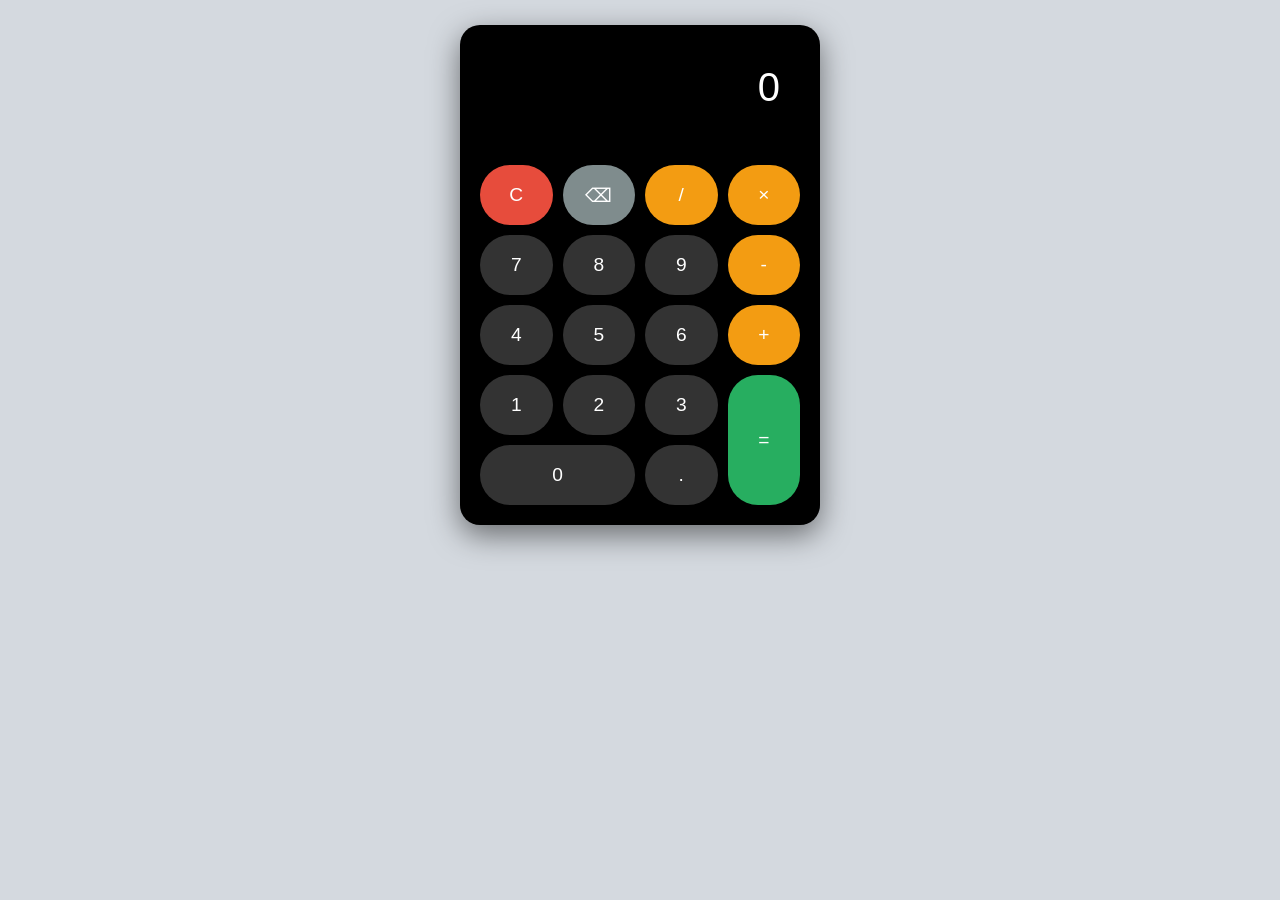
<file: Calculadora/index.html>
<!DOCTYPE html>
<html lang="pt-br">
<head>
    <meta charset="UTF-8">
    <meta name="viewport" content="width=device-width, initial-scale=1.0">
    <title>Calculadora</title>
    <link rel="stylesheet" href="style.css">
</head>
<body>
    <div class="calculadora">
        <div class="display" id="display">0</div>
        <div class="buttons">
            <button class="btn limpa" onclick="limpaDisplay()">C</button>
            <button class="btn backspace" onclick="backspace()">⌫</button>
            <button class="btn operator" onclick="insert('/')">/</button>
            <button class="btn operator" onclick="insert('*')">×</button>
            
            <button class="btn" onclick="insert('7')">7</button>
            <button class="btn" onclick="insert('8')">8</button>
            <button class="btn" onclick="insert('9')">9</button>
            <button class="btn operator" onclick="insert('-')">-</button>
            
            <button class="btn" onclick="insert('4')">4</button>
            <button class="btn" onclick="insert('5')">5</button>
            <button class="btn" onclick="insert('6')">6</button>
            <button class="btn operator" onclick="insert('+')">+</button>
            
            <button class="btn" onclick="insert('1')">1</button>
            <button class="btn" onclick="insert('2')">2</button>
            <button class="btn" onclick="insert('3')">3</button>
            <button class="btn calcula" onclick="calculate()">=</button>
            
            <button class="btn zero" onclick="insert('0')">0</button>
            <button class="btn" onclick="insert('.')">.</button>
        </div>
    </div>

    <script src="script.js"></script>
</body>
</html>
</file>
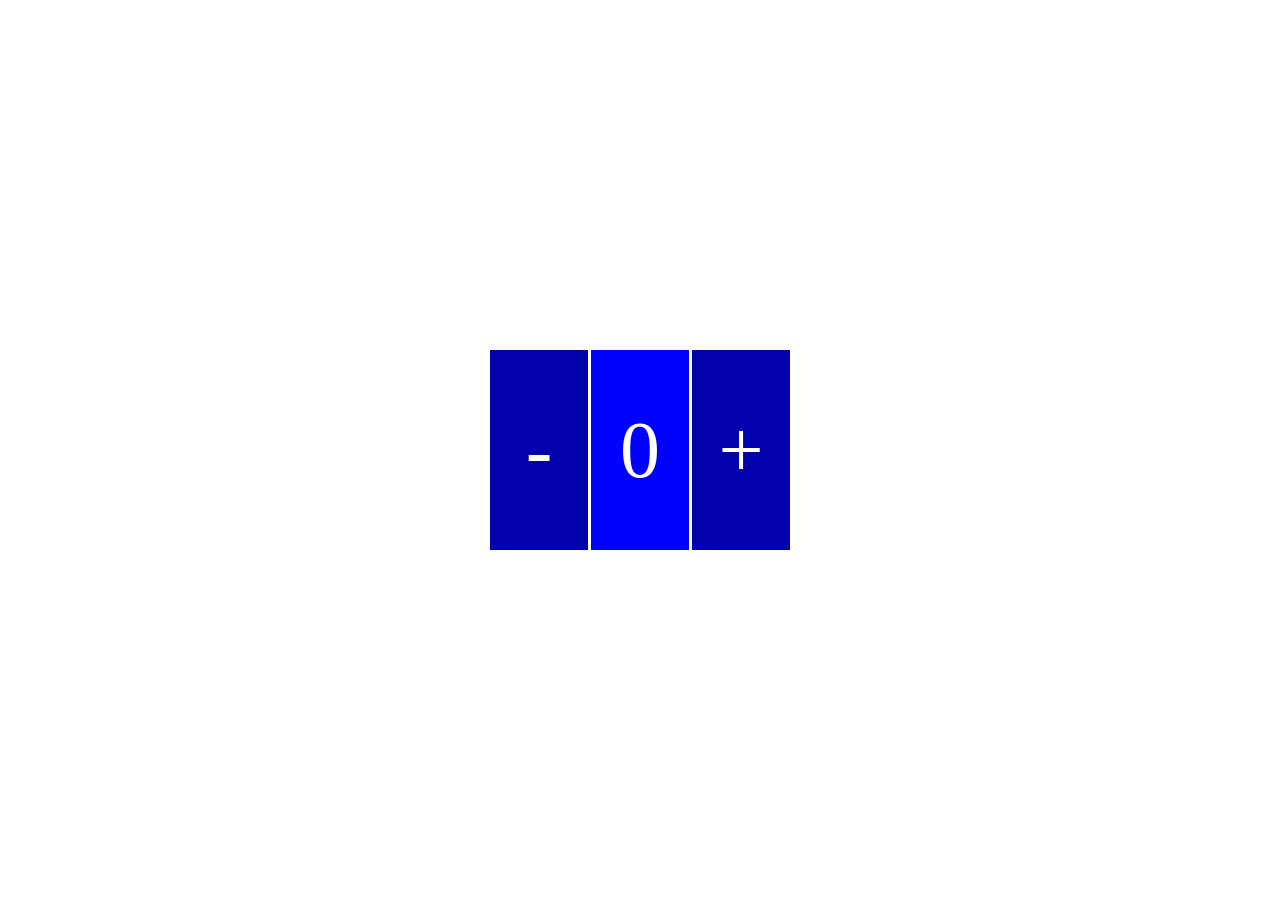
<file: Contador de valores/index.html>
<!DOCTYPE html>
<html lang="pt-br">
<head>
    <meta charset="UTF-8">
    <meta name="viewport" content="width=device-width, initial-scale=1.0">
    <title>Contador de valores</title>
    <link rel="stylesheet" href="style.css">
</head>
<body>
    <div class="Contador">
        <div class="menos" id="btnmenos">-</div>
        <div class="valor" id="visor"></div>
        <div class="mais" id="btnmais">+</div>
    </div>
    <script src="script.js"></script>
</body>
</html>
</file>
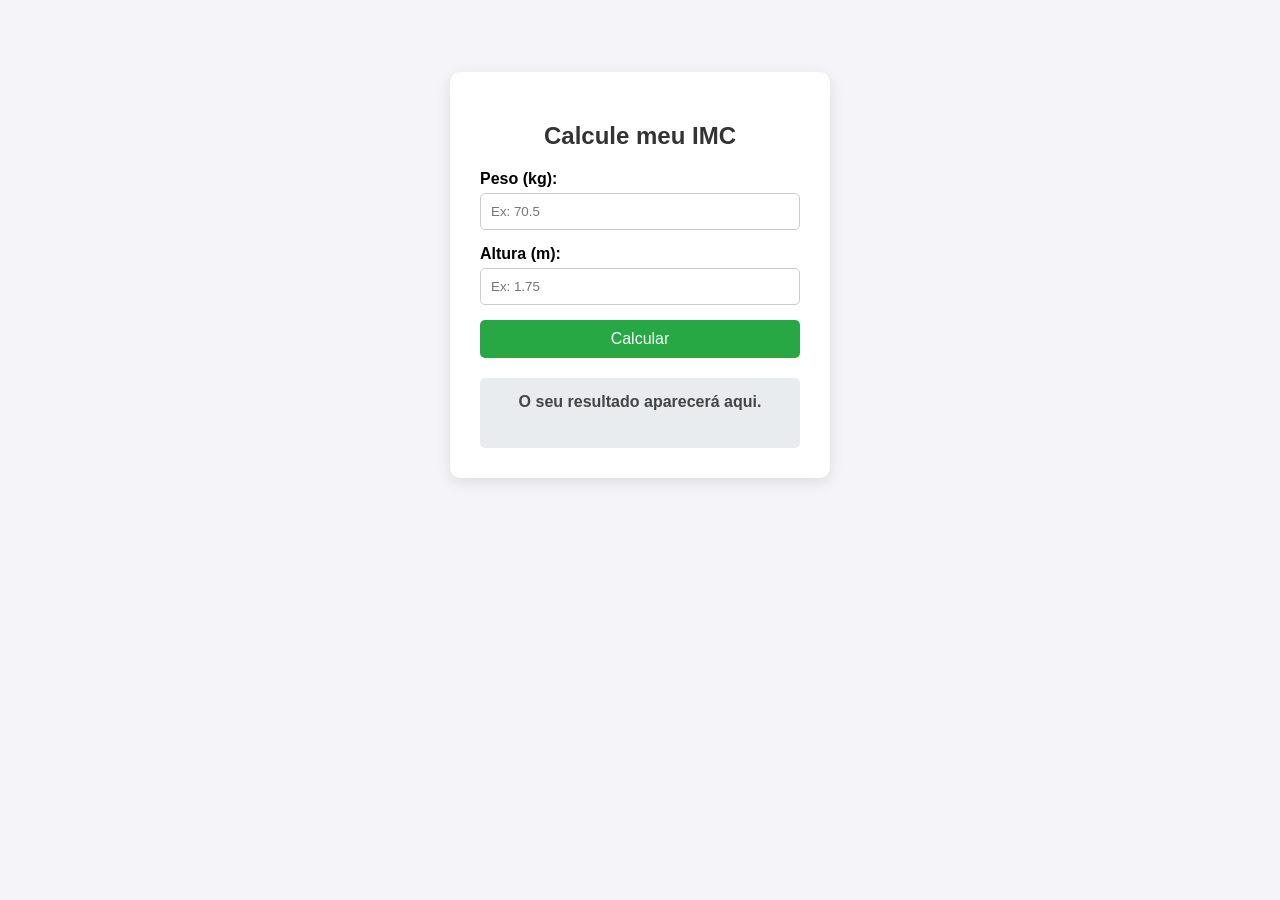
<file: IMC/index.html>
<!DOCTYPE html>
<html lang="pt-br">
<head>
    <meta charset="UTF-8">
    <meta name="viewport" content="width=device-width, initial-scale=1.0">
    <title>calculadora IMC</title>
    <link rel="stylesheet" href="style.css">
</head>
<body>
    <div class="bloco">
        <h2>Calcule meu IMC</h2>
        <div class="valores">
            <label for="peso">Peso (kg):</label>
            <input type="number" id="peso" placeholder="Ex: 70.5" step="0.1">
        </div>
        <div class="valores">
            <label for="altura">Altura (m):</label>
            <input type="number" id="altura" placeholder="Ex: 1.75" step="0.01">
        </div>
        <button onclick="calcularIMC()">Calcular</button>
        <div id="resultado" class="blocoresult">
            O seu resultado aparecerá aqui.
        </div>
    </div>
    <script src="sript.js"></script>
</body>
</html>
</file>
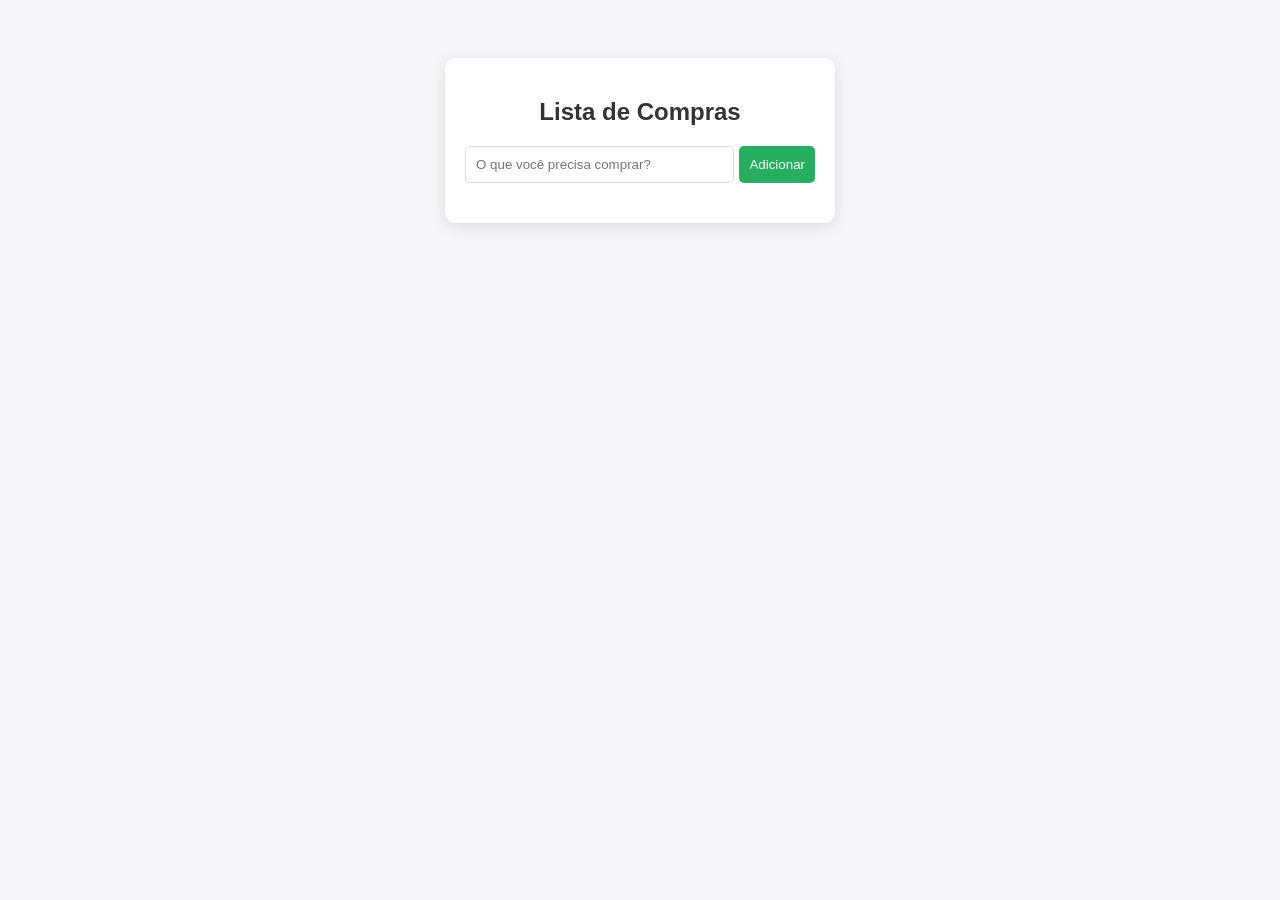
<file: Lista de compras/index.html>
<!DOCTYPE html>
<html lang="pt-br">
<head>
    <meta charset="UTF-8">
    <meta name="viewport" content="width=device-width, initial-scale=1.0">
    <title>Lista de Compras</title>
    <link rel="stylesheet" href="style.css">
</head>
<body>
    <div class="bloco">
        <h2>Lista de Compras</h2>
        <div class="itens">
            <input type="text" id="itemInput" placeholder="O que você precisa comprar?">
            <button onclick="addItem()">Adicionar</button>
        </div>
        <ul id="shoppingList">
            </ul>
    </div>

    <script src="script.js"></script>
</body>
</html>
</file>
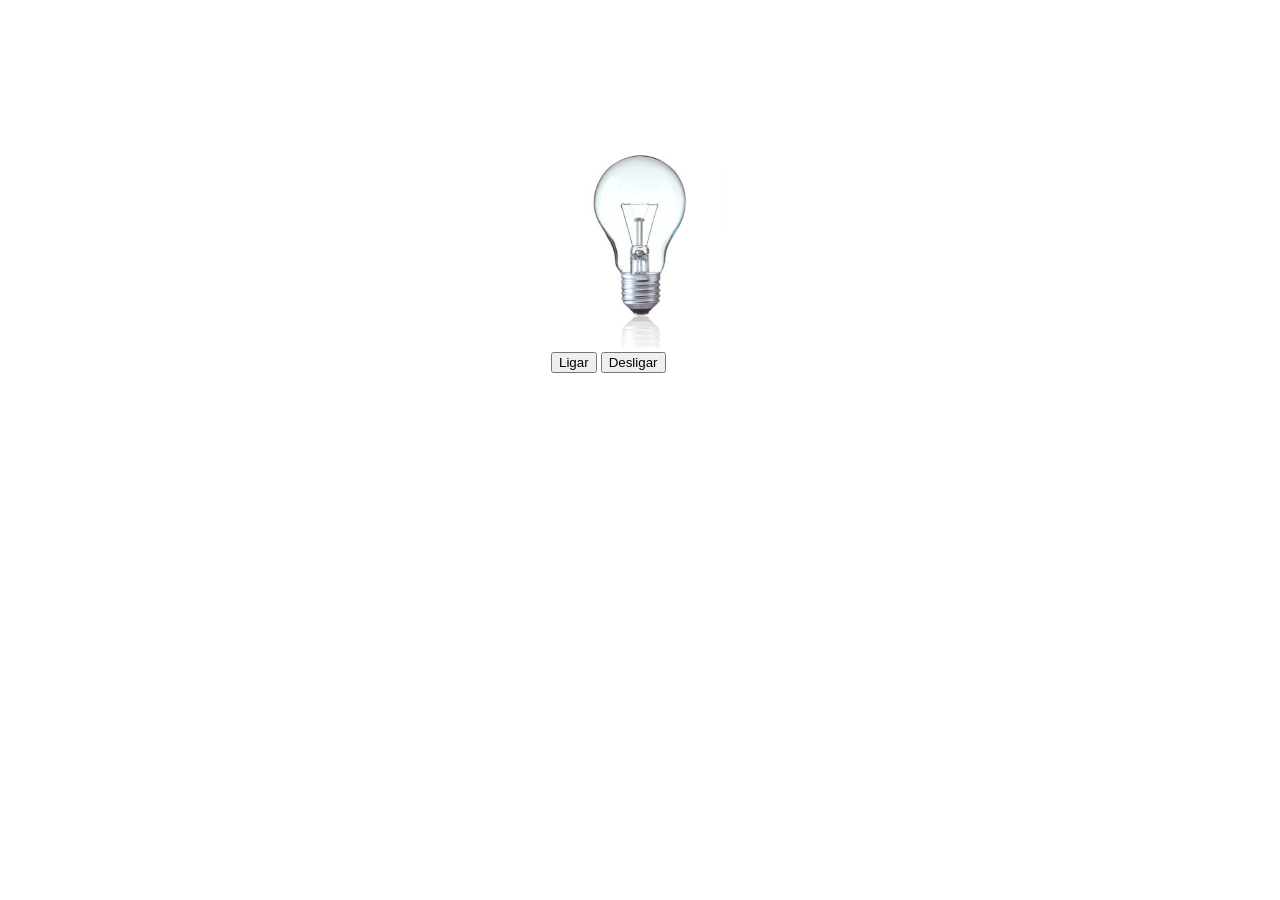
<file: Lâmpada/index.html>
<!DOCTYPE html>
<html lang="pt-br">
<head>
    <meta charset="UTF-8">
    <meta name="viewport" content="width=device-width, initial-scale=1.0">
    <title>Lâmpada</title>
    <link rel="stylesheet" href="style.css">
</head>
<body>
    <div class="container">
        <img id="lampada" src="img/Captura de tela 2026-03-10 090327.png" alt="">
        <div class="controles">
            <button id="btnLigar" onclick="alternar('ligar')">Ligar</button>
            <button id="btnDesligar" onclick="alternar('desligar')">Desligar</button>
        </div>
    </div>
    <script src="script.js"></script>
</body>
</html>
</file>
<file: Calculadora/style.css>
body {
    background-color: #d4d9df;
    display: flex;
    justify-content: center;
    align-items: center;
    height: 550px;
    margin: 0;
    font-family: 'Segoe UI', Tahoma, Geneva, Verdana, sans-serif;
}

.calculadora{
    background-color: #000;
    padding: 20px;
    border-radius: 20px;
    box-shadow: 0px 10px 30px rgba(0,0,0,0.5);
    width: 320px;
}

.display{
    background-color: #000;
    color: #fff;
    font-size: 2.5rem;
    text-align: right;
    padding: 20px;
    margin-bottom: 20px;
    min-height: 60px;
}

.buttons{
    display: grid;
    grid-template-columns: repeat(4, 1fr);
    gap: 10px;
}

.btn{
    height: 60px;
    border-radius: 30px;
    border: none;
    font-size: 1.2rem;
    cursor: pointer;
    background-color: #333;
    color: white;
    
}

.btn:hover{
    filter: brightness(1.5);
}

.operator{
    background-color: #f39c12;
}

.limpa{
    background-color: #e74c3c;
}

.backspace{
    background-color: #7f8c8d;
}

.calcula{
    background-color: #27ae60;
    grid-row: span 2;
    height: 130px;
}

.zero{
    grid-column: span 2;
}
</file>
<file: Contador de valores/style.css>
.Contador{
    width: 300px;
    height: 200px;
    display: flex;
    background-color: white;
    gap: 3px;
    position: absolute;
    top: 50%;
    left: 50%;
    transform: translate(-50%, -50%);
}
.Contador div{
    flex: 1;
    height: 100%;
    display: flex;
    justify-content: center;
    align-items: center;
    font-size: 80px;
    color: white;
    -webkit-user-select: none; /**Gemini disse para mim colocar isso pois quando o mouse estava em cima do sinal de menos aparecia como se eu fosse escrever, funcionou então deixei**/
}
.menos{
    background-color: rgb(2, 2, 172);
    display: flex;
    justify-content: center;
    align-items: center;
    color: white;
    font-size: 80px;
}
.mais{
    background-color: rgb(2, 2, 172);
    display: flex;
    justify-content: center;
    align-items: center;
    color: white;
    font-size: 80px;
}
#btnmais{
    cursor: pointer;
    user-select: none;
    transition: opacity 0.2s;
}
.valor{
    background-color: blue;
}
</file>
<file: IMC/style.css>
body{
    font-family: Arial, sans-serif;
    background-color: #f4f4f9;
    display: flex;
    justify-content: center;
    align-items: center;
    height: 550px;
    margin: 0;
}

.bloco{
    background-color: white;
    padding: 30px;
    border-radius: 10px;
    box-shadow: 0 4px 15px rgba(0, 0, 0, 0.1);
    width: 320px;
    text-align: center;
}

h2{
    color: #333;
    margin-bottom: 20px;
}

.valores{
    text-align: left;
    margin-bottom: 15px;
}

label{
    display: block;
    margin-bottom: 5px;
    font-weight: bold;
}

input{
    width: 100%;
    padding: 10px;
    border: 1px solid #ccc;
    border-radius: 5px;
    box-sizing: border-box;
}

button{
    width: 100%;
    padding: 10px;
    background-color: #28a745;
    color: white;
    border: none;
    border-radius: 5px;
    cursor: pointer;
    font-size: 16px;
}

button:hover{
    background-color: #218838;
}

.blocoresult{
    margin-top: 20px;
    padding: 15px;
    background-color: #e9ecef;
    border-radius: 5px;
    font-weight: bold;
    color: #444;
    min-height: 40px;
}

input::-webkit-outer-spin-button,
input::-webkit-inner-spin-button { -webkit-appearance: none; margin: 0; }
/**queria tirar as setinhas pra aumentar e diminuir os valores e o gemini me indicou para colocar isso, não sei exatamente o que é**/
</file>
<file: Lista de compras/style.css>
body{
    background-color: #f4f4f9;
    font-family: Arial, sans-serif;
    display: flex;
    justify-content: center;
    padding-top: 50px;
}

.bloco{
    background: white;
    width: 350px;
    padding: 20px;
    border-radius: 10px;
    box-shadow: 0 4px 15px #0000001a;
}

h2{
    text-align: center; color: #333;
}

.itens{
    display: flex;
    gap: 5px;
    margin-bottom: 20px;
}

input{
    flex: 1;
    padding: 10px;
    border: 1px solid #ddd;
    border-radius: 5px;
    outline: none;
}

button{
    padding: 10px;
    background-color: #27ae60;
    color: white;
    border: none;
    border-radius: 5px;
    cursor: pointer;
}

button:hover{
    background-color: #219150;
}

ul{
    list-style: none;
    padding: 0;
}

li{
    background: #fff;
    border-bottom: 1px solid #eee;
    display: flex;
    justify-content: space-between;
    align-items: center;
    padding: 10px 0;
}

.btn-delete{
    background-color: #e74c3c;
    padding: 5px 10px;
}

.btn-delete:hover{
    background-color: #c0392b;
}
</file>
<file: Lâmpada/style.css>
body{
    display: flex;
    justify-content: center;
    align-items: center;
    height: 500px;
    margin: 0;
}
</file>
